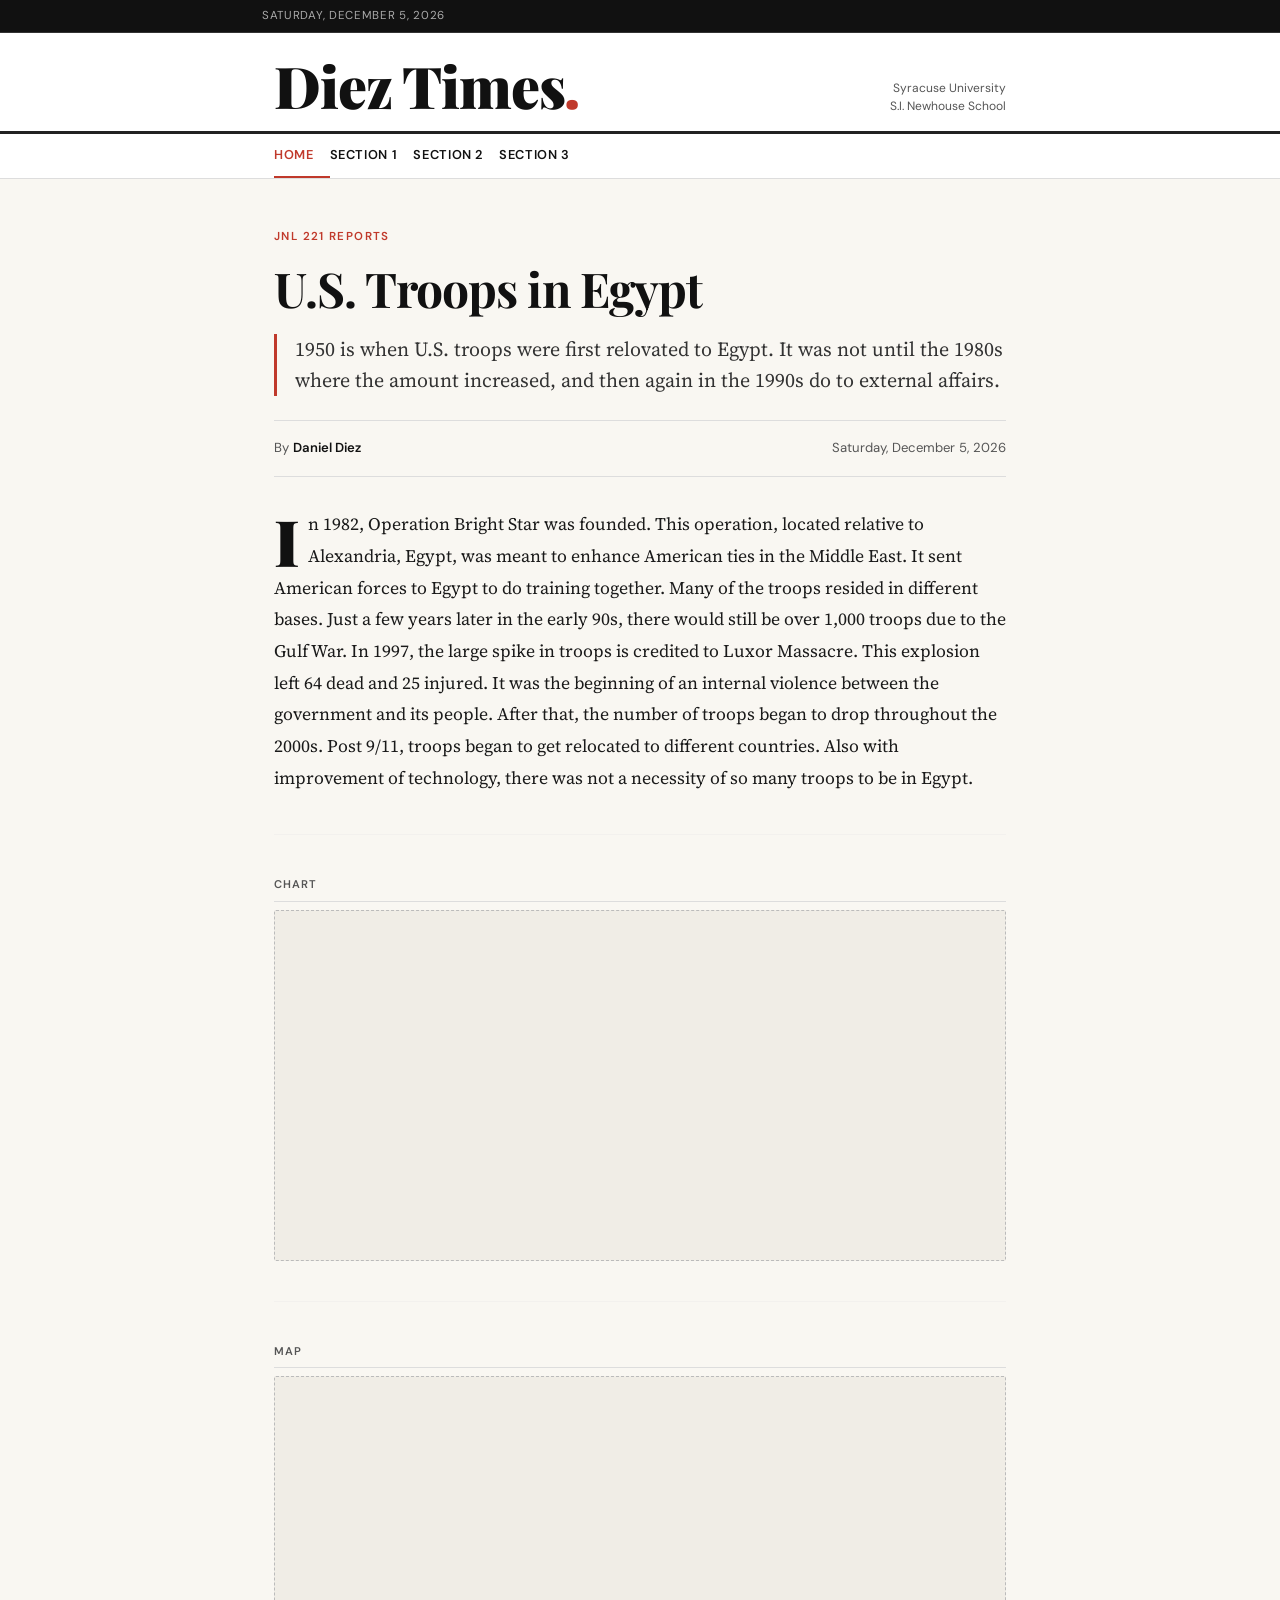
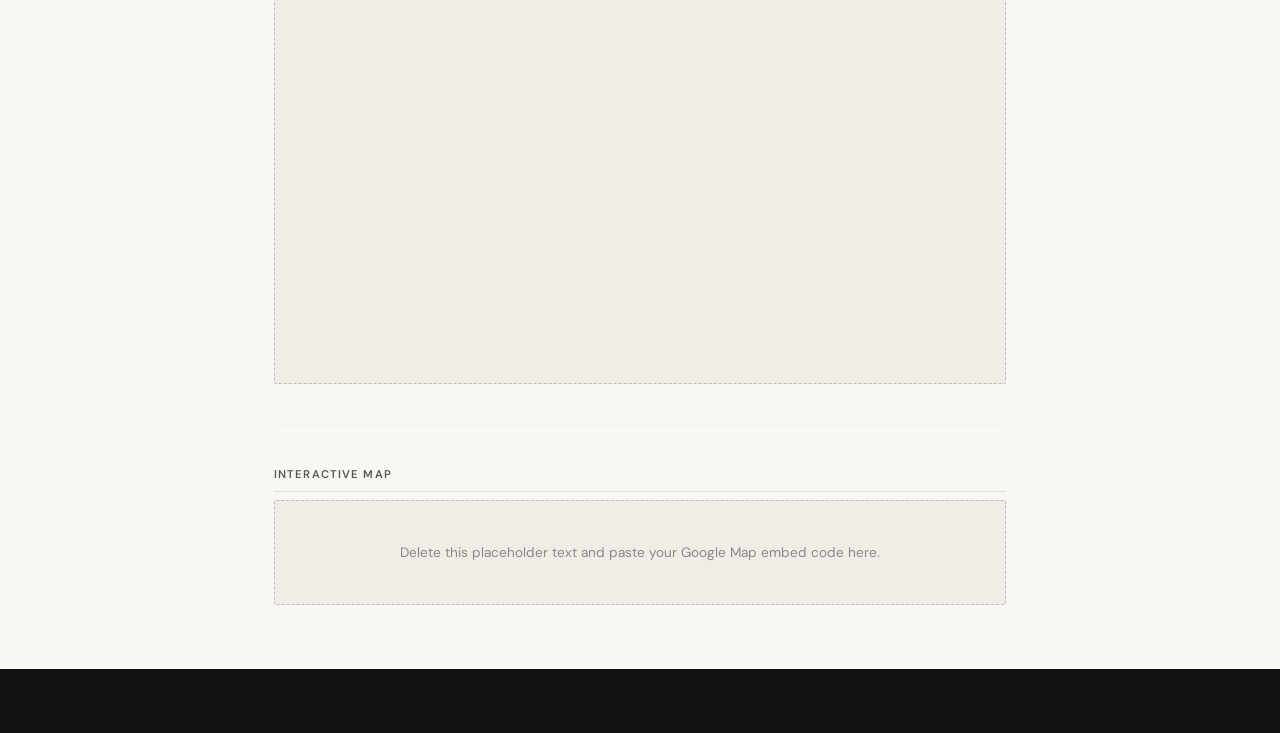
<file: coding/index.html>
<!doctype html>
<html lang="en">
  <head>
    <meta charset="UTF-8" />
    <meta name="viewport" content="width=device-width, initial-scale=1.0" />

    <link rel="preconnect" href="https://fonts.googleapis.com" />
    <link rel="preconnect" href="https://fonts.gstatic.com" crossorigin />
    <link
      href="https://fonts.googleapis.com/css2?family=Playfair+Display:ital,wght@0,700;0,900;1,700&family=Source+Serif+4:ital,wght@0,400;0,600;1,400&family=DM+Sans:wght@400;500;600&display=swap"
      rel="stylesheet"
    />

    <link
      href="https://cdn.jsdelivr.net/npm/bootstrap@5.3.0-alpha3/dist/css/bootstrap.min.css"
      rel="stylesheet"
      integrity="sha384-KK94CHFLLe+nY2dmCWGMq91rCGa5gtU4mk92HdvYe+M/SXH301p5ILy+dN9+nJOZ"
      crossorigin="anonymous"
    />

    <link rel="stylesheet" href="style.css" />

    <title>Syracuse Reports</title>
  </head>

  <body>
    <!-- Top utility bar -->
    <div class="topbar">
      <div
        class="container d-flex justify-content-between align-items-center"
        style="max-width: var(--max-w)"
      >
        <span id="topbar-date"></span>
        <span></span>
      </div>
    </div>

    <!-- Masthead -->
    <header class="masthead">
      <div class="masthead-inner">
        <a class="publication-name" href="#">Diez Times<span>.</span></a>
        <div class="masthead-meta">
          Syracuse University<br />S.I. Newhouse School
        </div>
      </div>
    </header>

    <!-- Section nav -->
    <nav class="section-nav" aria-label="Site sections">
      <div class="section-nav-inner">
        <a href="#" class="active">Home</a>
        <a href="#">Section 1</a>
        <a href="#">Section 2</a>
        <a href="#">Section 3</a>
      </div>
    </nav>

    <!-- Article -->
    <main class="article-wrapper">
      <div class="article-section-label">JNL 221 Reports</div>

      <h1 class="article-headline">U.S. Troops in Egypt</h1>

      <p class="article-deck">
        1950 is when U.S. troops were first relovated to Egypt. It was not until the 1980s where the amount increased, and then again in the 1990s do to external affairs. 
      </p>

      <div class="article-byline">
        <span>By <span class="byline-author">Daniel Diez</span></span>
        <span id="byline-date"></span>
      </div>

      <div class="article-body">


        <p>
          In 1982, Operation Bright Star was founded. This operation, located relative to Alexandria, Egypt, was meant to enhance American ties in the Middle East. It sent American forces to Egypt to do training together. Many of the troops resided in different bases. Just a few years later in the early 90s, there would still be over 1,000 troops due to the Gulf War. In 1997, the large spike in troops is credited to Luxor Massacre. This explosion left 64 dead and 25 injured. It was the beginning of an internal violence between the government and its people. After that, the number of troops began to drop throughout the 2000s. Post 9/11, troops began to get relocated to different countries. Also with improvement of technology, there was not a necessity of so many troops to be in Egypt. 
        </p>

        <hr class="section-rule" />

        <!-- Datawrapper chart -->
        <div class="embed-block">
          <div class="embed-label">Chart</div>
          <div class="embed-placeholder">
            <iframe title="U.S. Troops in Egypt since 1950" aria-label="Line chart" id="datawrapper-chart-H3O4E" src="https://datawrapper.dwcdn.net/H3O4E/1/" scrolling="no" frameborder="0" style="width: 0; min-width: 100% !important; border: none;" height="261" data-external="1"></iframe><script type="text/javascript">window.addEventListener("message",function(a){if(void 0!==a.data["datawrapper-height"]){var e=document.querySelectorAll("iframe");for(var t in a.data["datawrapper-height"])for(var r,i=0;r=e[i];i++)if(r.contentWindow===a.source){var d=a.data["datawrapper-height"][t]+"px";r.style.height=d}}});</script>
          </div>
        </div>

        <hr class="section-rule" />

        <!-- Datawrapper map -->
        <div class="embed-block">
          <div class="embed-label">Map</div>
          <div class="embed-placeholder">
            <iframe title="Map of Egypt" aria-label="Locator map" id="datawrapper-chart-QZbfX" src="https://datawrapper.dwcdn.net/QZbfX/3/" scrolling="no" frameborder="0" style="width: 0; min-width: 100% !important; border: none;" height="518" data-external="1"></iframe><script type="text/javascript">window.addEventListener("message",function(a){if(void 0!==a.data["datawrapper-height"]){var e=document.querySelectorAll("iframe");for(var t in a.data["datawrapper-height"])for(var r,i=0;r=e[i];i++)if(r.contentWindow===a.source){var d=a.data["datawrapper-height"][t]+"px";r.style.height=d}}});</script>
​​

          </div>
        </div>

        <hr class="section-rule" />

        <!-- Google Map -->
        <div class="embed-block">
          <div class="embed-label">Interactive Map</div>
          <div class="embed-placeholder">
            Delete this placeholder text and paste your Google Map embed code
            here.
          </div>
        </div>
      </div>
    </main>

    <!-- Footer -->
    <footer></footer>

    <script
      src="https://cdn.jsdelivr.net/npm/bootstrap@5.3.0-alpha3/dist/js/bootstrap.bundle.min.js"
      integrity="sha384-ENjdO4Dr2bkBIFxQpeoTz1HIcje39Wm4jDKdf19U8gI4ddQ3GYNS7NTKfAdVQSZe"
      crossorigin="anonymous"
    ></script>

    <script>
      const now = new Date();
      const opts = {
        weekday: "long",
        year: "numeric",
        month: "long",
        day: "numeric",
      };
      const dateStr = now.toLocaleDateString("en-US", opts);
      document.getElementById("topbar-date").textContent = dateStr;
      document.getElementById("byline-date").textContent = dateStr;
      document.getElementById("footer-year").textContent = now.getFullYear();
    </script>
  </body>
</html>
</file>
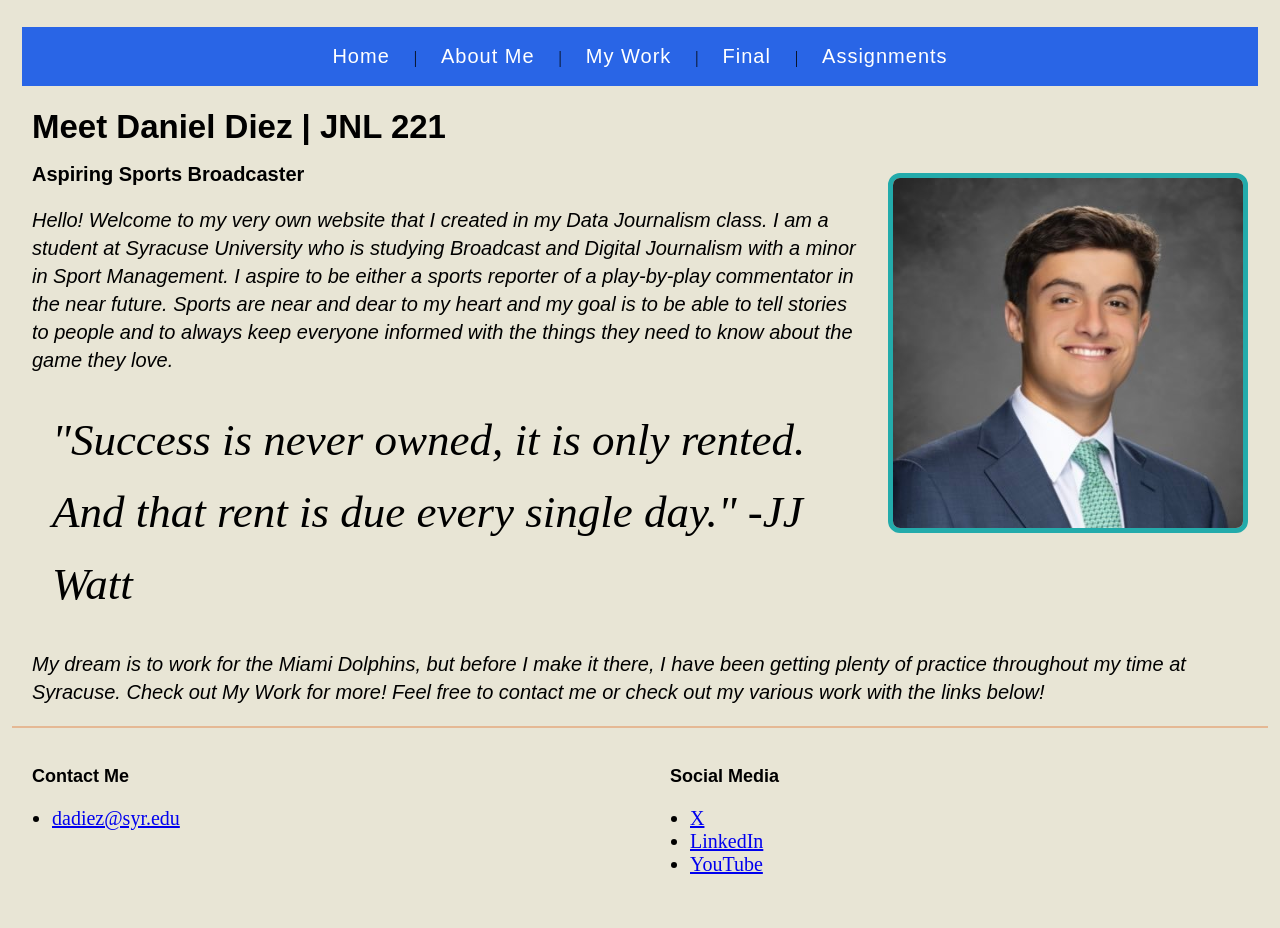
<file: portfolio/index.html>
<html>

    <head>
        <title>
         Daniel Diez
     </title>

    <link rel="stylesheet" href="main.css"/>

    <link rel="preconnect" href="https://fonts.googleapis.com">
    <link rel="preconnect" href="https://fonts.gstatic.com" crossorigin>
    <link href="https://fonts.googleapis.com/css2?family=Roboto+Condensed:ital,wght@0,100..900;1,100..900&display=swap" rel="stylesheet">

    </head>

    <body>



    
    <header>

        <nav>
            <a href="index.html">Home</a> 
            
            | <a href="about/index.html">About Me</a>
            | 
            <a href="work/index.html">My Work</a>
            |
            <a href="final/index.html">Final</a>
            |
            <a href="Assignments/index.html">Assignments</a>
        </nav>


    </header>

        <h1>
            Meet Daniel Diez | JNL 221
        </h1>

        <img src="imagedanny.jpg" alt="A photo of Daniel Diez in a suit smiling">

        <h2>
            Aspiring Sports Broadcaster
        </h2>
    <p>

        <i> Hello! Welcome to my very own website that I created in my Data Journalism class. I am a student at Syracuse University who is studying Broadcast and Digital Journalism with a minor in Sport Management. I aspire to be either a sports reporter of a play-by-play commentator in the near future. Sports are near and dear to my heart and my goal is to be able to tell stories to people and to always keep everyone informed with the things they need to know about the game they love.  </i>


    </p>

    <blockquote>
        "Success is never owned, it is only rented. And that rent is due every single day." -JJ Watt


    </blockquote>


    <p>
        <i>
            My dream is to work for the Miami Dolphins, but before I make it there, I have been getting plenty of practice throughout my time at Syracuse. Check out My Work for more! Feel free to contact me or check out my various work with the links below!
        </i>


   <div class="footer-columns">
        <div class="footer-col">
            <h3>Contact Me</h3>
            <ul>
                <li><a href="mailto:dadiez@syr.edu">dadiez@syr.edu</a></li>
             </ul>
        </div>
        <div class="footer-col">
            <h3>Social Media</h3>
             <ul>
                 <li><a href="https://x.com/_Daniel_Diez">X</a></li>
                <li><a href="https://www.linkedin.com/in/danieldiez1/">LinkedIn</a></li>
                <li><a href="https://www.youtube.com/@DanielDiez_Broadcasting">YouTube</a></li>
             </ul>
        </div>
      

    </body>

</html>
</file>
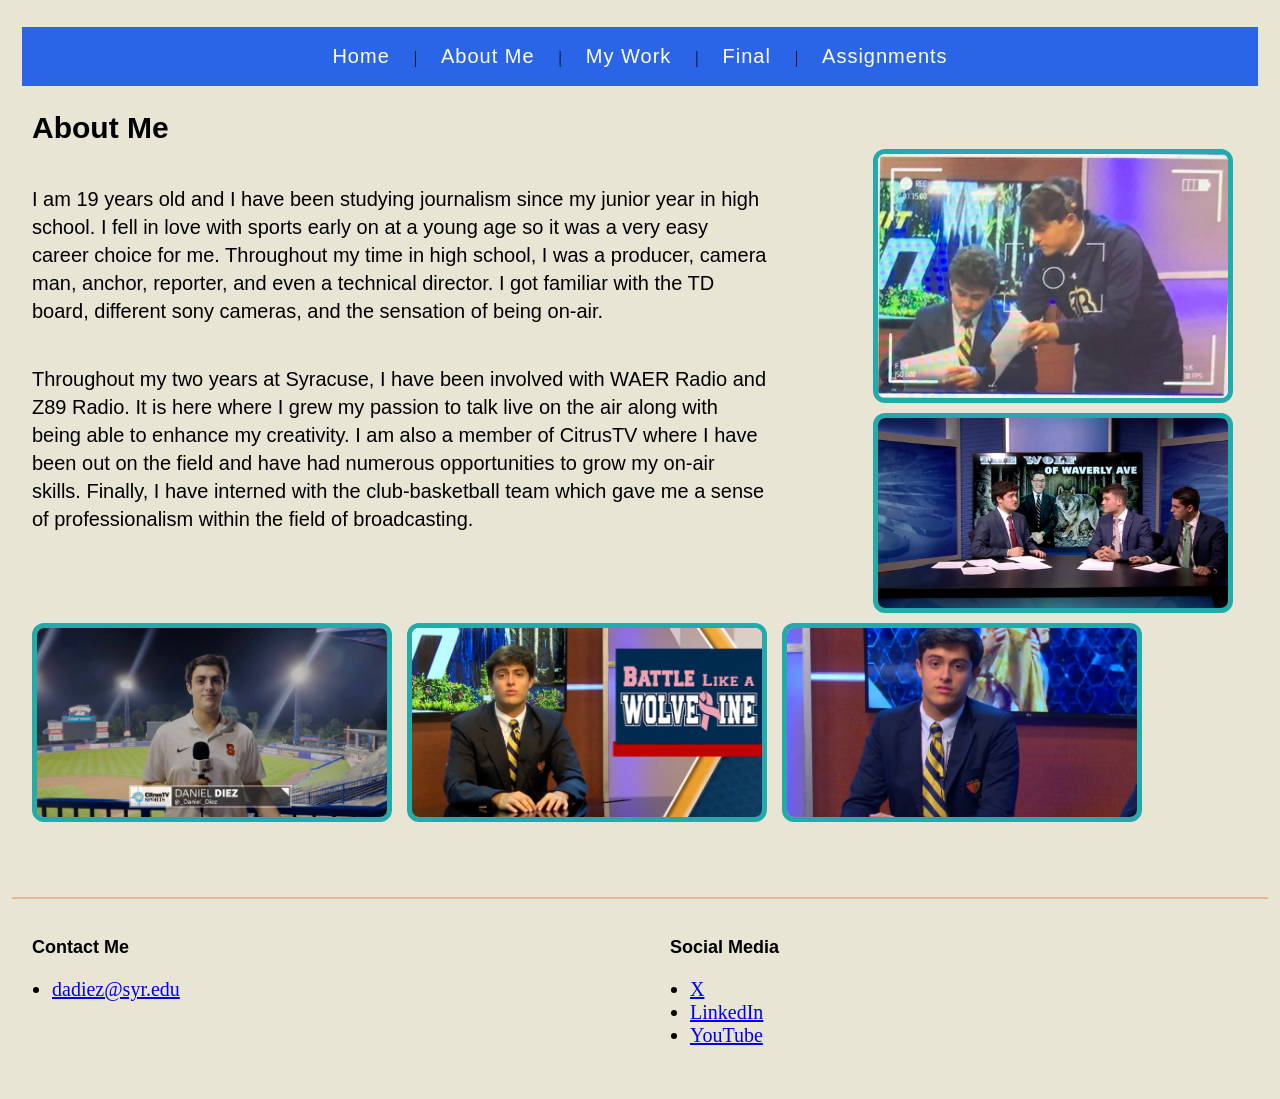
<file: portfolio/about/index.html>
<html>

    <head>
        <title>
         About Daniel Diez
     </title>

    <link rel="stylesheet" href="main4.css"/>

    </head>

    <body>

    <header>
        <nav>
            <a href="../index.html">Home</a> 
            
            | <a href="index.html">About Me</a>
            | 
            <a href="../work/index.html">My Work</a>
            |
            <a href="../final/index.html">Final</a>
            |
            <a href="../assignments/index.html">Assignments</a>
        </nav>
    </header>
        <h1>
            About Me
        </h1>
    
    <div class="side-images">
        <img src="dannybehindscenes.jpg" alt="a picture of danny run down">
        <img src="dannyhost.jpg" alt="a picture of danny at the desk">
    </div>
    
    <p>

        I am 19 years old and I have been studying journalism since my junior year in high school. I fell in love with sports early on at a young age so it was a very easy career choice for me. Throughout my time in high school, I was a producer, camera man, anchor, reporter, and even a technical director. I got familiar with the TD board, different sony cameras, and the sensation of being on-air.  

    </p>

    <p>
        Throughout my two years at Syracuse, I have been involved with WAER Radio and Z89 Radio. It is here where I grew my passion to talk live on the air along with being able to enhance my creativity. I am also a member of CitrusTV where I have been out on the field and have had numerous opportunities to grow my on-air skills. Finally, I have interned with the club-basketball team which gave me a sense of professionalism within the field of broadcasting. 

    
    </p>


    <div class="bottom-images">
        <img src="dannyreporter.jpg" alt="a picture of danny at mets">
        <img src="belenhost.jpg" alt="battle like a wolverine">
        <img src="dannybelen.jpg" alt="danny at belen">
    </div>

    
     <div class="footer-columns">
        <div class="footer-col">
            <h3>Contact Me</h3>
            <ul>
                <li><a href="mailto:dadiez@syr.edu">dadiez@syr.edu</a></li>
             </ul>
        </div>
        <div class="footer-col">
            <h3>Social Media</h3>
             <ul>
                 <li><a href="https://x.com/_Daniel_Diez">X</a></li>
                <li><a href="https://www.linkedin.com/in/danieldiez1/">LinkedIn</a></li>
                <li><a href="https://www.youtube.com/@DanielDiez_Broadcasting">YouTube</a></li>
             </ul>
        </div>
    </body>

</html>
</file>
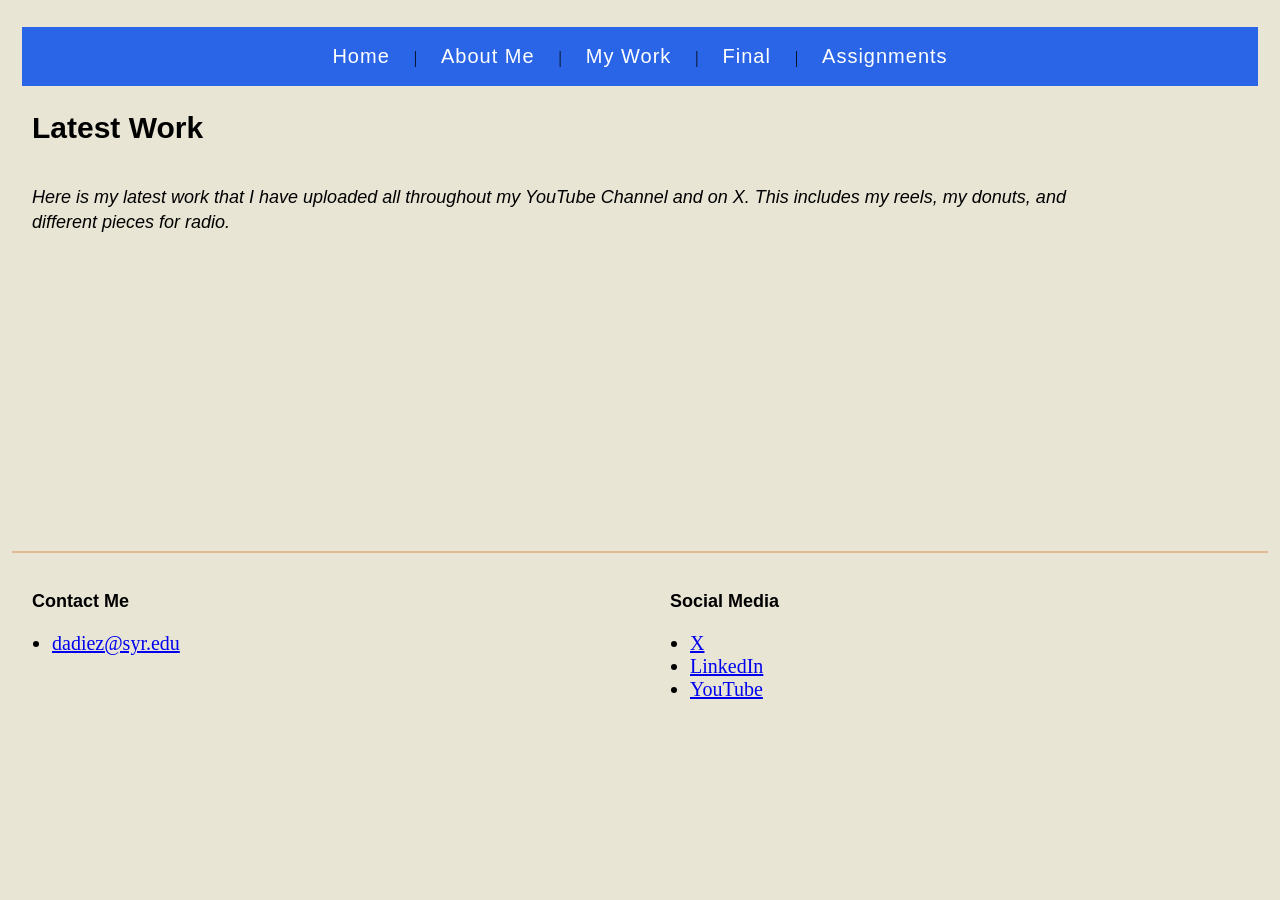
<file: portfolio/work/index.html>
<html>

    <head>
        <title>
        Latest Work
     </title>

    <link rel="stylesheet" href="main2.css"/>

    </head>

    <body>
    
        <header>

        <nav>
            <a href="../index.html">Home</a> 
            
            | <a href="../about/index.html">About Me</a>
            | 
            <a href="index.html">My Work</a>
            |
            <a href="../final/index.html">Final</a>
            |
            <a href="../Assignments/index.html">Assignments</a>
        </nav>
        </header>
        <h1>
            Latest Work
        </h1>
       
    <p>

        <i>Here is my latest work that I have uploaded all throughout my YouTube Channel and on X. This includes my reels, my donuts, and different pieces for radio. </i>

    </p>

<div class="video-row">
    <iframe width="400" height="225" src="https://www.youtube.com/embed/OByBZPHBTSA?si=WQ4ZDBndDQi3kOI2" title="YouTube video player" frameborder="0" allow="accelerometer; autoplay; clipboard-write; encrypted-media; gyroscope; picture-in-picture; web-share" referrerpolicy="strict-origin-when-cross-origin" frameborder="0" allowfullscreen></iframe>

    <iframe width="400" height="225" src="https://www.youtube.com/embed/N9pMMmr_8Yk?si=jMn2uq9L_pbKXCg9" title="YouTube video player" frameborder="0" allow="accelerometer; autoplay; clipboard-write; encrypted-media; gyroscope; picture-in-picture; web-share" referrerpolicy="strict-origin-when-cross-origin" frameborder="0" allowfullscreen></iframe>

    <iframe width="400" height="225" src="https://www.youtube.com/embed/-uZg4ctCi6I?si=oHnV48yFrkbphRmY" title="YouTube video player" frameborder="0" allow="accelerometer; autoplay; clipboard-write; encrypted-media; gyroscope; picture-in-picture; web-share" referrerpolicy="strict-origin-when-cross-origin" frameborder="0" allowfullscreen></iframe>
    </div>

<div class="tweet-row">
    <div class="tweet-wrap">
        <blockquote class="twitter-tweet">
            <a href="https://twitter.com/WAERSports/status/2036084299523346744"></a>
        </blockquote>
    </div>

    <div class="tweet-wrap">
        <blockquote class="twitter-tweet">
            <a href="https://twitter.com/Z89sports/status/2026415841890431234"></a>
        </blockquote>
    </div>
</div>
<script async src="https://platform.twitter.com/widgets.js"></script>
    

</div>



<div class="footer-columns">
        <div class="footer-col">
            <h3>Contact Me</h3>
            <ul>
                <li><a href="mailto:dadiez@syr.edu">dadiez@syr.edu</a></li>
             </ul>
        </div>
        <div class="footer-col">
            <h3>Social Media</h3>
             <ul>
                 <li><a href="https://x.com/_Daniel_Diez">X</a></li>
                <li><a href="https://www.linkedin.com/in/danieldiez1/">LinkedIn</a></li>
                <li><a href="https://www.youtube.com/@DanielDiez_Broadcasting">YouTube</a></li>
             </ul>
        </div>
    </body>

</html>
</file>
<file: coding/style.css>
/* ── Design tokens ───────────────────────── */
:root {
  --ink: #111111;
  --ink-light: #555555;
  --rule: #222222;
  --accent: #c0392b;
  --bg: #f9f7f2;
  --white: #ffffff;
  --serif-display: "Playfair Display", Georgia, serif;
  --serif-body: "Source Serif 4", Georgia, serif;
  --sans: "DM Sans", system-ui, sans-serif;
  --max-w: 780px;
}

/* ── Base ────────────────────────────────── */
body {
  font-family: var(--serif-body);
  background-color: var(--bg);
  color: var(--ink);
  font-size: 1.1rem;
  line-height: 1.75;
}

/* ── Top bar ─────────────────────────────── */
.topbar {
  background-color: var(--ink);
  color: #aaa;
  font-family: var(--sans);
  font-size: 0.72rem;
  letter-spacing: 0.06em;
  text-transform: uppercase;
  padding: 6px 0;
  border-bottom: 1px solid #333;
}

.topbar a {
  color: #aaa;
  text-decoration: none;
}

.topbar a:hover {
  color: var(--white);
}

/* ── Masthead ────────────────────────────── */
.masthead {
  background-color: var(--white);
  border-bottom: 3px solid var(--rule);
  padding: 24px 0 16px;
}

.masthead-inner {
  max-width: var(--max-w);
  margin: 0 auto;
  padding: 0 24px;
  display: flex;
  align-items: flex-end;
  justify-content: space-between;
  gap: 16px;
  flex-wrap: wrap;
}

.publication-name {
  font-family: var(--serif-display);
  font-size: clamp(2.2rem, 6vw, 3.6rem);
  font-weight: 900;
  letter-spacing: -0.02em;
  line-height: 1;
  color: var(--ink);
  text-decoration: none;
}

.publication-name:hover {
  color: var(--ink);
}

.publication-name span {
  color: var(--accent);
}

.masthead-meta {
  font-family: var(--sans);
  font-size: 0.75rem;
  color: var(--ink-light);
  text-align: right;
  line-height: 1.5;
}

/* ── Nav ─────────────────────────────────── */
.section-nav {
  background-color: var(--white);
  border-bottom: 1px solid #ddd;
}

.section-nav-inner {
  max-width: var(--max-w);
  margin: 0 auto;
  padding: 0 24px;
  display: flex;
  gap: 0;
  font-family: var(--sans);
  font-size: 0.8rem;
  font-weight: 600;
  letter-spacing: 0.05em;
  text-transform: uppercase;
  overflow-x: auto;
}

.section-nav a {
  color: var(--ink);
  text-decoration: none;
  padding: 10px 16px 10px 0;
  white-space: nowrap;
  border-bottom: 3px solid transparent;
  margin-bottom: -1px;
  transition: border-color 0.15s;
}

.section-nav a:hover,
.section-nav a.active {
  border-bottom-color: var(--accent);
  color: var(--accent);
}

/* ── Article layout ──────────────────────── */
.article-wrapper {
  max-width: var(--max-w);
  margin: 48px auto;
  padding: 0 24px;
}

/* ── Article header ──────────────────────── */
.article-section-label {
  font-family: var(--sans);
  font-size: 0.72rem;
  font-weight: 600;
  letter-spacing: 0.12em;
  text-transform: uppercase;
  color: var(--accent);
  margin-bottom: 14px;
}

.article-headline {
  font-family: var(--serif-display);
  font-size: clamp(2rem, 5vw, 3rem);
  font-weight: 700;
  line-height: 1.15;
  letter-spacing: -0.02em;
  margin-bottom: 18px;
  color: var(--ink);
}

.article-deck {
  font-family: var(--serif-body);
  font-size: 1.25rem;
  font-weight: 400;
  color: #333;
  line-height: 1.55;
  margin-bottom: 24px;
  border-left: 3px solid var(--accent);
  padding-left: 18px;
}

.article-byline {
  font-family: var(--sans);
  font-size: 0.82rem;
  color: var(--ink-light);
  padding: 16px 0;
  border-top: 1px solid #ddd;
  border-bottom: 1px solid #ddd;
  margin-bottom: 32px;
  display: flex;
  justify-content: space-between;
  align-items: center;
  flex-wrap: wrap;
  gap: 8px;
}

.byline-author {
  font-weight: 600;
  color: var(--ink);
}

/* ── Body text ───────────────────────────── */
.article-body p {
  font-size: 1.1rem;
  line-height: 1.8;
  margin-bottom: 1.5rem;
  color: #1a1a1a;
}

.article-body p:first-of-type::first-letter {
  font-family: var(--serif-display);
  font-size: 4rem;
  font-weight: 900;
  float: left;
  line-height: 0.8;
  margin-right: 8px;
  margin-top: 6px;
  color: var(--ink);
}

/* ── Embed placeholders ──────────────────── */
.embed-block {
  margin: 36px 0;
}

.embed-label {
  font-family: var(--sans);
  font-size: 0.7rem;
  font-weight: 600;
  letter-spacing: 0.1em;
  text-transform: uppercase;
  color: var(--ink-light);
  margin-bottom: 8px;
  padding-bottom: 6px;
  border-bottom: 1px solid #ddd;
}

.embed-placeholder {
  background-color: #f0ede6;
  border: 1px dashed #bbb;
  border-radius: 2px;
  padding: 40px 24px;
  text-align: center;
  font-family: var(--sans);
  font-size: 0.85rem;
  color: #888;
}

/* ── Horizontal rule ─────────────────────── */
.section-rule {
  border: none;
  border-top: 1px solid #ddd;
  margin: 40px 0;
}

/* ── Footer ──────────────────────────────── */
footer {
  background-color: var(--ink);
  color: #888;
  font-family: var(--sans);
  font-size: 0.8rem;
  padding: 32px 24px;
  margin-top: 64px;
  text-align: center;
  letter-spacing: 0.03em;
}

footer a {
  color: #aaa;
  text-decoration: none;
}

footer a:hover {
  color: var(--white);
}

footer .footer-name {
  font-family: var(--serif-display);
  font-size: 1.2rem;
  font-weight: 700;
  color: var(--white);
  display: block;
  margin-bottom: 8px;
}
</file>
<file: portfolio/main.css>
header {
    background-color: rgba(21, 88, 232, 0.9);
   padding: 18px 10px;
   text-align: center;
   margin-top: 15px;
   margin-left: 10px;
   margin-right: 10px;
}

nav a {
    color: white;
    text-decoration: none;
    margin: 0 20px;
    font-family: 'Gill Sans', 'Gill Sans MT', 'Gill Sans', 'Gill Sans MT', Calibri, 'Trebuchet MS', sans-serif;
    font-size: 20px;
    letter-spacing: 1px;
}

nav a:hover {
    color: orange;
}

img {

    float: right;
    padding: 0px;
    width: 350px;
    border: 5px solid rgb(35, 171, 171);
    border-radius: 12px;
    margin: 20px;
    
}

body{
    background-color: rgb(232, 229, 213);
    margin: 0;
    padding: 12px;
    box-sizing: border-box;
    min-height: 100vh;
    
}

blockquote{
    font-family: Georgia, 'Times New Roman', Times, serif;
    font-size: 45px;
    font-style: italic; 
    margin: 30px 40px;
    line-height: 1.6;
}

h1{
    font-family: 'Gill Sans', 'Gill Sans MT', 'Gill Sans', 'Gill Sans MT', Calibri, 'Trebuchet MS', sans-serif;
    font-size: 33px;
    margin-bottom: 7px;
    margin-left: 20px;
}


h2{
    font-family:'Gill Sans', 'Gill Sans MT', Calibri, 'Trebuchet MS', sans-serif;
    font-size: 20px;
    margin-bottom: 12px;
    margin-left: 20px;

}

p{
    font-family: Arial, Helvetica, sans-serif;
    font-size: 20px;
    line-height: 1.4;
    margin-bottom: 16px;
    margin-left: 20px;
    margin-right: 20px;

}


.roboto-condensed-font {
  font-family: "Roboto Condensed", sans-serif;
  font-optical-sizing: auto;
  font-weight: 20;
  font-style: normal;
}




.footer-columns {
  display: flex;
  justify-content: space-between;
  gap: 20px;
  padding: 20px 0;
  border-top: 2px solid rgba(227, 139, 84, 0.5);
  margin-top: 20px;
  clear: both;
}

.footer-col {
  flex: 1;
}

.footer-col h3 {
  font-family: 'Gill Sans', Calibri, sans-serif;
  font-size: 18px;
  margin-bottom: 10px;
  margin-left: 20px;
}

.footer-col ul {
  list-style: disc;
  padding-left: 20px;
  margin-left: 20px;
  font-size: 20px;
}
</file>
<file: portfolio/about/main4.css>
header {
    background-color: rgba(21, 88, 232, 0.9);
   padding: 18px 10px;
   text-align: center;
   margin-top: 15px;
   margin-left: 10px;
   margin-right: 10px;
}

nav a {
    color: white;
    text-decoration: none;
    margin: 0 20px;
    font-family: 'Gill Sans', 'Gill Sans MT', 'Gill Sans', 'Gill Sans MT', Calibri, 'Trebuchet MS', sans-serif;
    font-size: 20px;
    letter-spacing: 1px;
}

nav a:hover {
    color: orange;
}

.side-images {

    float: right;
    display: flex;
    flex-direction: column;
    gap: 10px;
    margin: 0 0 10px 20px;
    
}

.side-images img {
    width: 350px;
    border: 5px solid rgb(35, 171, 171);
    border-radius: 12px;
    margin-right: 35px;
}

.bottom-images {
    clear: both;
    display: flex;
    justify-content: flex-start;
    gap: 15px;
    margin-top: 5px;
    margin-left: 20px;
    margin-bottom: 75px;
}

.bottom-images img {
    width: 350px;
    border: 5px solid rgb(35, 171, 171);
    border-radius: 12px;

}

body{
    background-color: rgb(232, 229, 213);
    margin: 0;
    padding: 12px;
    box-sizing: border-box;
    min-height: 100vh;
    
}



h1{
    font-family: 'Gill Sans', 'Gill Sans MT', 'Gill Sans', 'Gill Sans MT', Calibri, 'Trebuchet MS', sans-serif;
    font-size: 30px;
    margin-bottom: 4px;
    margin-left: 20px;
    margin-top: 25px;
}



p{
    font-family: Arial, Helvetica, sans-serif;
    font-size: 20px;
    line-height: 1.4;
    margin-bottom: 8px;
    margin-left: 20px;
    margin-right: 500px;
    margin-top: 40px;

}


.roboto-condensed-font {
  font-family: "Roboto Condensed", sans-serif;
  font-optical-sizing: auto;
  font-weight: 20;
  font-style: normal;
}


.footer-columns {
  display: flex;
  justify-content: space-between;
  gap: 20px;
  padding: 20px 0;
  border-top: 2px solid rgba(227, 139, 84, 0.5);
  margin-top: 20px;
  clear: both;
}

.footer-col {
  flex: 1;
}

.footer-col h3 {
  font-family: 'Gill Sans', Calibri, sans-serif;
  font-size: 18px;
  margin-bottom: 10px;
  margin-left: 20px;
}

.footer-col ul {
  list-style: disc;
  padding-left: 20px;
  margin-left: 20px;
  font-size: 20px;
}
</file>
<file: portfolio/work/main2.css>
header {
    background-color: rgba(21, 88, 232, 0.9);
   padding: 18px 10px;
   text-align: center;
   margin-top: 15px;
   margin-left: 10px;
   margin-right: 10px;
}

nav a {
    color: white;
    text-decoration: none;
    margin: 0 20px;
    font-family: 'Gill Sans', 'Gill Sans MT', 'Gill Sans', 'Gill Sans MT', Calibri, 'Trebuchet MS', sans-serif;
    font-size: 20px;
    letter-spacing: 1px;
}

nav a:hover {
    color: orange;
}


body{
    background-color: rgb(232, 229, 213);
    margin: 0;
    padding: 12px;
    box-sizing: border-box;
    min-height: 100vh;
    
}



h1{
    font-family: 'Gill Sans', 'Gill Sans MT', 'Gill Sans', 'Gill Sans MT', Calibri, 'Trebuchet MS', sans-serif;
    font-size: 30px;
    margin-bottom: 4px;
    margin-left: 20px;
    margin-top: 25px;
}


h2{
    font-family:'Gill Sans', 'Gill Sans MT', Calibri, 'Trebuchet MS', sans-serif;
    font-size: 20px;
    margin-bottom: 12px;

}

p{
    font-family: Arial, Helvetica, sans-serif;
    font-size: 18px;
    line-height: 1.4;
    margin-bottom: 8px;
    margin-left: 20px;
    margin-right: 175px;
    margin-top: 40px;

}


.roboto-condensed-font {
  font-family: "Roboto Condensed", sans-serif;
  font-optical-sizing: auto;
  font-weight: 20;
  font-style: normal;
}


.footer-columns {
  display: flex;
  justify-content: space-between;
  gap: 20px;
  padding: 20px 0;
  border-top: 2px solid rgba(227, 139, 84, 0.5);
  margin-top: 20px;
  clear: both;
}

.footer-col {
  flex: 1;
}

.footer-col h3 {
  font-family: 'Gill Sans', Calibri, sans-serif;
  font-size: 18px;
  margin-bottom: 10px;
  margin-left: 20px;
}

.footer-col ul {
  list-style: disc;
  padding-left: 20px;
  margin-left: 20px;
  font-size: 20px;
}



.tweet-row {
    display: flex;
    flex-direction: row;
    gap: 15px;
    margin: 20px;
    align-items: flex-start;
}

.tweet-wrap {
    width: 50%;
    overflow: hidden;
}

.tweet-wrap iframe {
    width: 100% !important;
}

.video-row {
    display: flex;
    justify-content: center;
    gap: 15px;
    margin: 10px;
    flex-wrap: wrap;
    margin-top: 35px;
}
</file>
